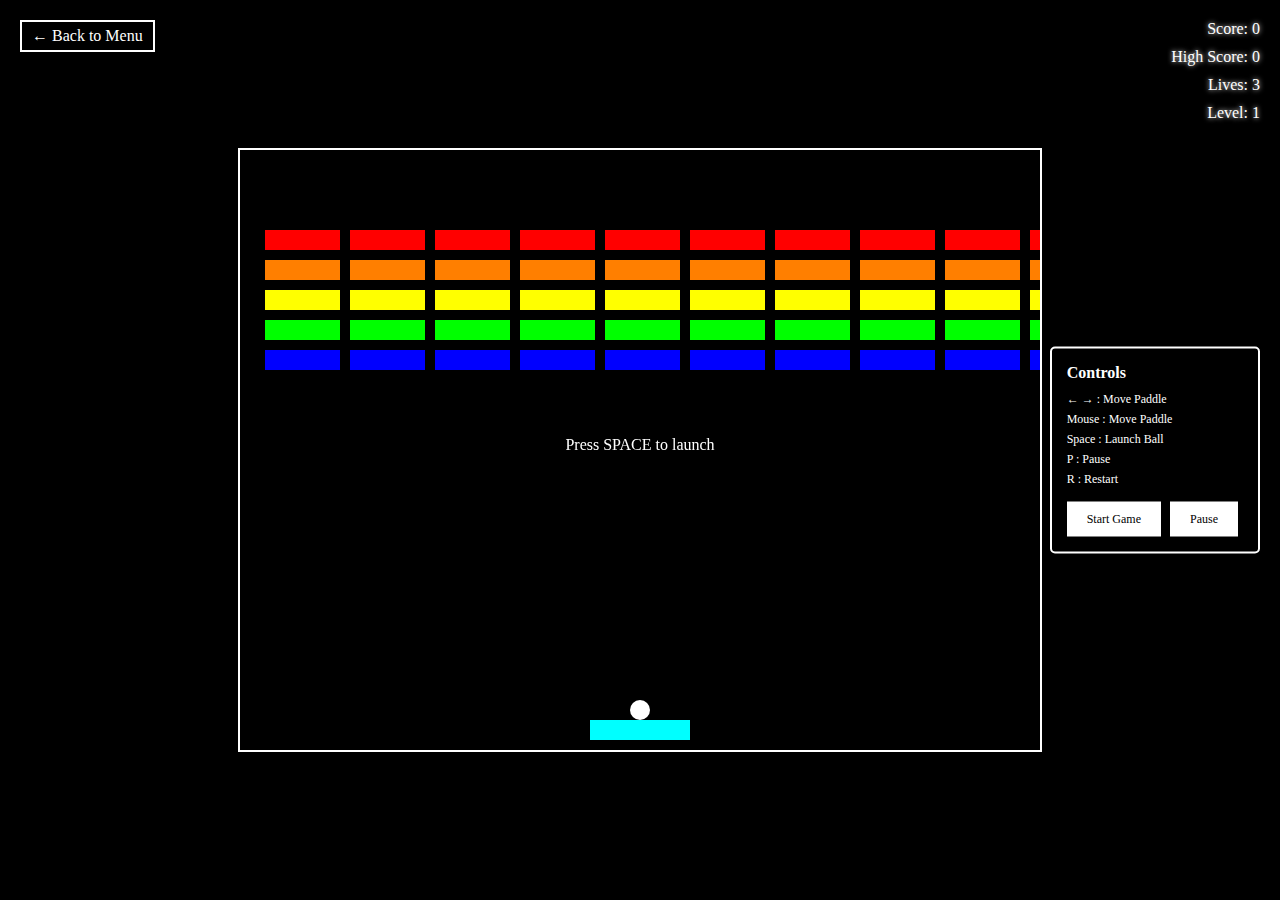
<file: games/breakout.html>
<!DOCTYPE html>
<html lang="en">
<head>
    <meta charset="UTF-8">
    <meta name="viewport" content="width=device-width, initial-scale=1.0">
    <title>Breakout</title>
    <link rel="stylesheet" href="../css/breakout.css">
</head>
<body>
    <div class="game-container">
        <a href="../index.html" class="back-button">← Back to Menu</a>
        <canvas id="gameCanvas"></canvas>
        <div class="score-container">
            <div class="score">Score: <span id="score">0</span></div>
            <div class="high-score">High Score: <span id="highScore">0</span></div>
            <div class="lives">Lives: <span id="lives">3</span></div>
            <div class="level">Level: <span id="level">1</span></div>
        </div>
        <div class="controls">
            <h3>Controls</h3>
            <p>← → : Move Paddle</p>
            <p>Mouse : Move Paddle</p>
            <p>Space : Launch Ball</p>
            <p>P : Pause</p>
            <p>R : Restart</p>
            <button id="startButton">Start Game</button>
            <button id="pauseButton">Pause</button>
        </div>
    </div>
    <script src="breakout.js"></script>
</body>
</html>
</file>
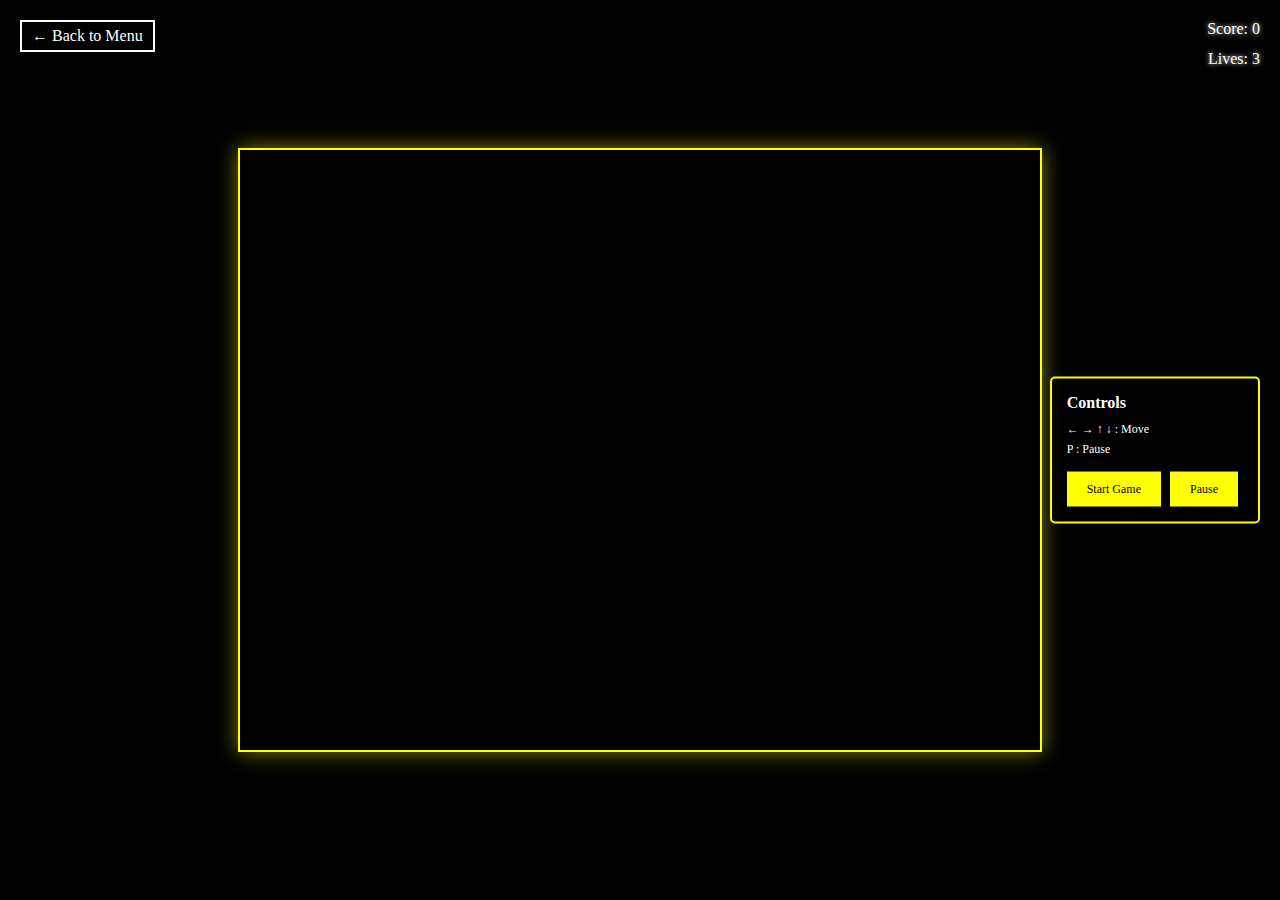
<file: games/pacman.html>
<!DOCTYPE html>
<html lang="en">
<head>
    <meta charset="UTF-8">
    <meta name="viewport" content="width=device-width, initial-scale=1.0">
    <title>Pac-Man</title>
    <link rel="stylesheet" href="../css/pacman.css">
</head>
<body>
    <div class="game-container">
        <a href="../index.html" class="back-button">← Back to Menu</a>
        <canvas id="gameCanvas" width="800" height="600"></canvas>
        <div class="score-container">
            <div class="score">Score: <span id="score">0</span></div>
            <div class="lives">Lives: <span id="lives">3</span></div>
        </div>
        <div class="controls">
            <h3>Controls</h3>
            <p>← → ↑ ↓ : Move</p>
            <p>P : Pause</p>
            <button id="startButton">Start Game</button>
            <button id="pauseButton">Pause</button>
        </div>
    </div>
    <script src="../js/gameEngine.js"></script>
    <script src="../js/inputHandler.js"></script>
    <script src="pacman.js"></script>
</body>
</html>
</file>
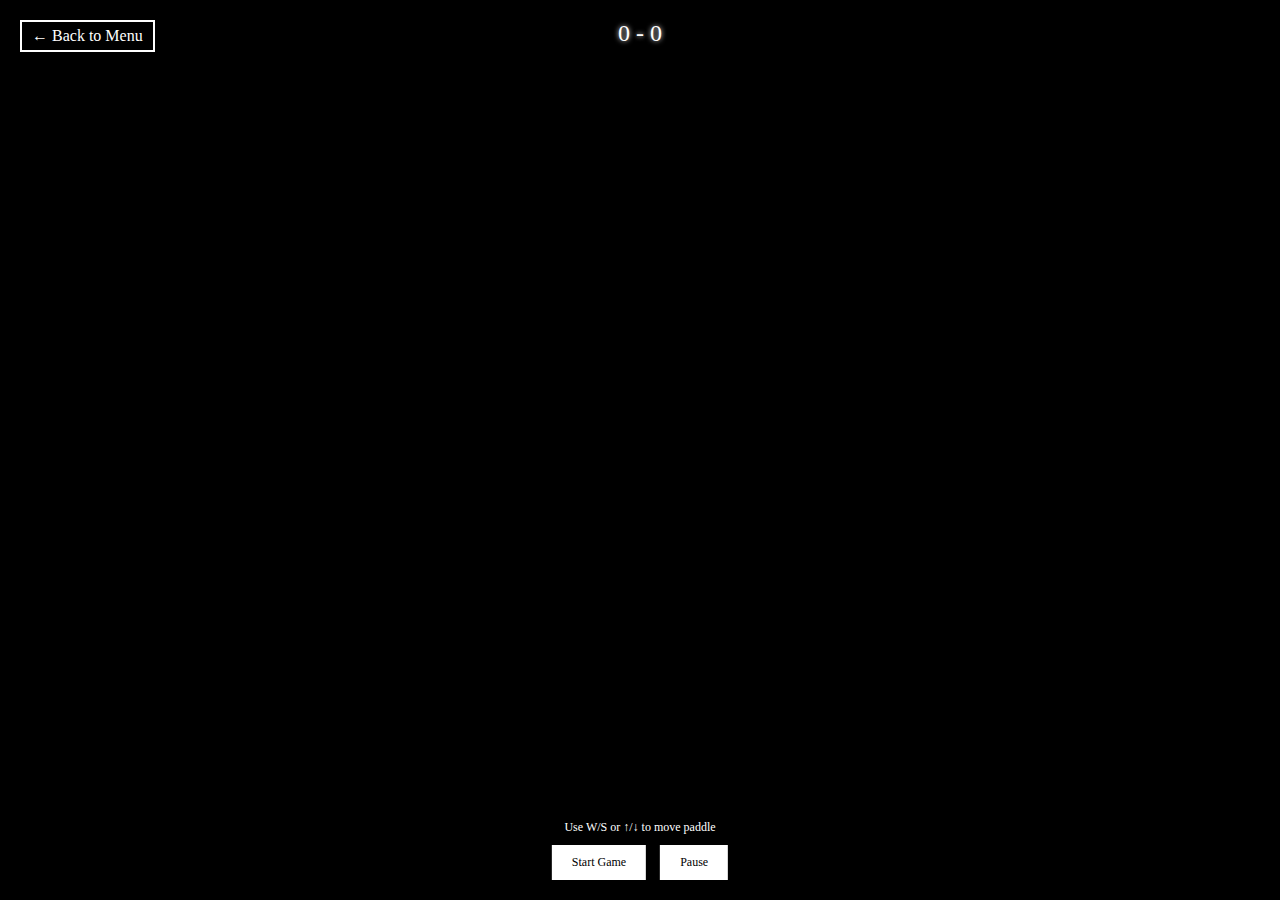
<file: games/pong.html>
<!DOCTYPE html>
<html lang="en">
<head>
    <meta charset="UTF-8">
    <meta name="viewport" content="width=device-width, initial-scale=1.0">
    <title>Pong</title>
    <link rel="stylesheet" href="../css/pong.css">
</head>
<body>
    <div class="game-container">
        <a href="../index.html" class="back-button">← Back to Menu</a>
        <canvas id="gameCanvas"></canvas>
        <div class="score">
            <span id="playerScore">0</span> - <span id="computerScore">0</span>
        </div>
        <div class="controls">
            <p>Use W/S or ↑/↓ to move paddle</p>
            <button id="startButton">Start Game</button>
            <button id="pauseButton">Pause</button>
        </div>
    </div>
    <script src="../js/gameEngine.js"></script>
    <script src="../js/inputHandler.js"></script>
    <script src="pong.js"></script>
</body>
</html>
</file>
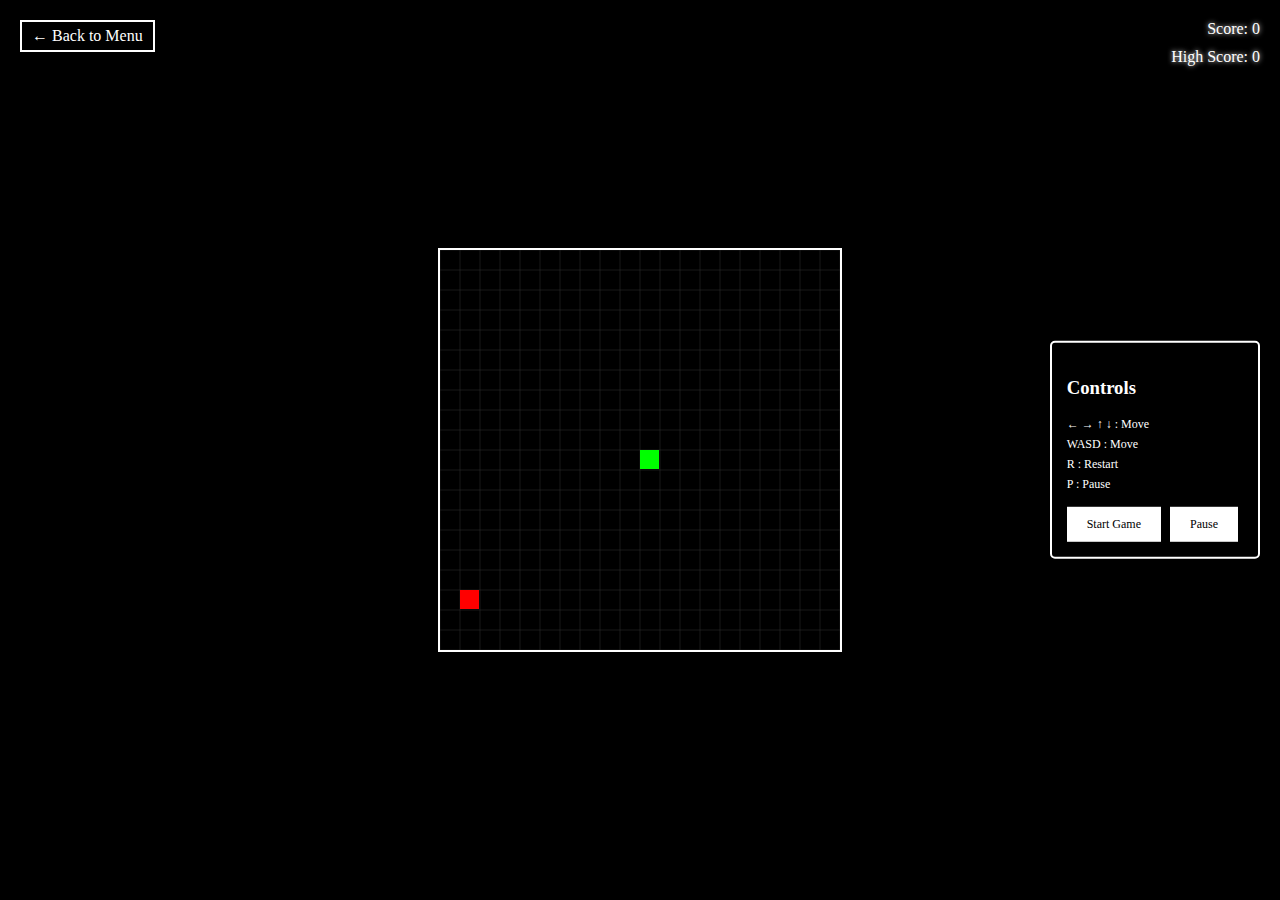
<file: games/snake.html>
<!DOCTYPE html>
<html lang="en">
<head>
    <meta charset="UTF-8">
    <meta name="viewport" content="width=device-width, initial-scale=1.0">
    <title>Snake</title>
    <link rel="stylesheet" href="../css/snake.css">
</head>
<body>
    <div class="game-container">
        <a href="../index.html" class="back-button">← Back to Menu</a>
        <canvas id="gameCanvas"></canvas>
        <div class="score-container">
            <div class="score">Score: <span id="score">0</span></div>
            <div class="high-score">High Score: <span id="highScore">0</span></div>
        </div>
        <div class="controls">
            <h3>Controls</h3>
            <p>← → ↑ ↓ : Move</p>
            <p>WASD : Move</p>
            <p>R : Restart</p>
            <p>P : Pause</p>
            <button id="startButton">Start Game</button>
            <button id="pauseButton">Pause</button>
        </div>
    </div>
    <script src="snake.js"></script>
</body>
</html>
</file>
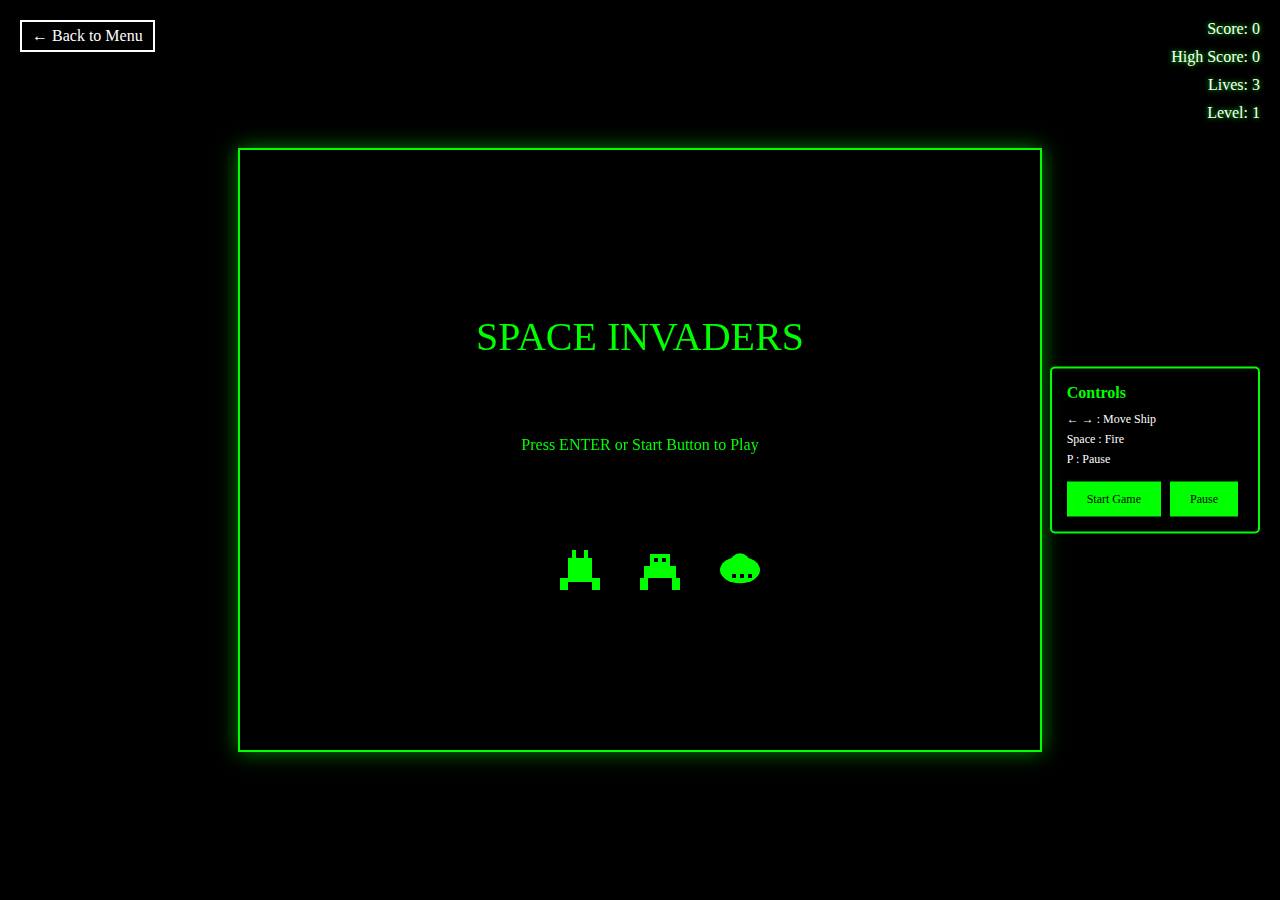
<file: games/spaceinvaders.html>
<!DOCTYPE html>
<html lang="en">
<head>
    <meta charset="UTF-8">
    <meta name="viewport" content="width=device-width, initial-scale=1.0">
    <title>Space Invaders</title>
    <link rel="stylesheet" href="../css/spaceinvaders.css">
</head>
<body>
    <div class="game-container">
        <a href="../index.html" class="back-button">← Back to Menu</a>
        <canvas id="gameCanvas" width="800" height="600"></canvas>
        <div class="score-container">
            <div class="score">Score: <span id="score">0</span></div>
            <div class="high-score">High Score: <span id="highScore">0</span></div>
            <div class="lives">Lives: <span id="lives">3</span></div>
            <div class="level">Level: <span id="level">1</span></div>
        </div>
        <div class="controls">
            <h3>Controls</h3>
            <p>← → : Move Ship</p>
            <p>Space : Fire</p>
            <p>P : Pause</p>
            <button id="startButton">Start Game</button>
            <button id="pauseButton">Pause</button>
        </div>
    </div>
    <script src="spaceinvaders.js"></script>
</body>
</html>
</file>
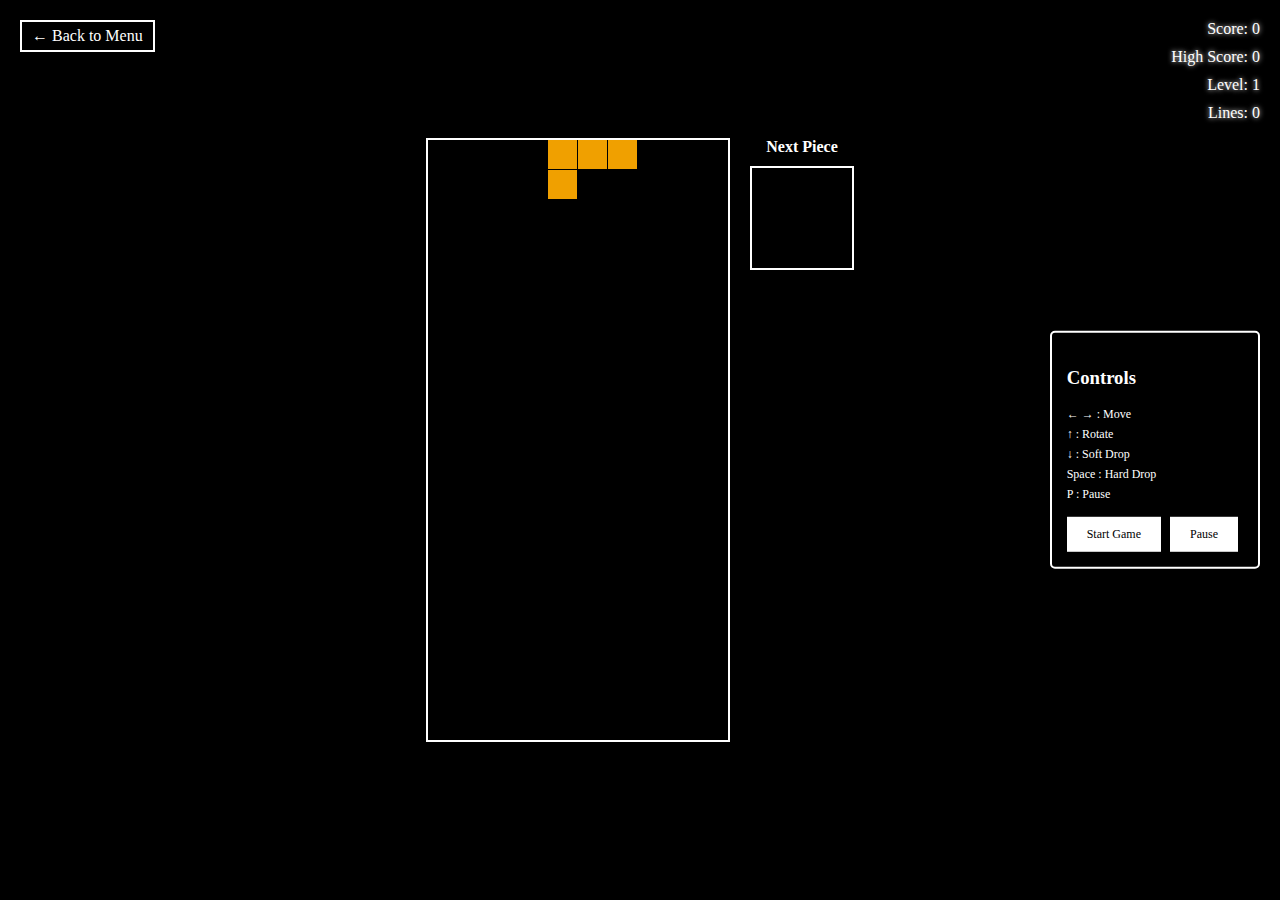
<file: games/tetris.html>
<!DOCTYPE html>
<html lang="en">
<head>
    <meta charset="UTF-8">
    <meta name="viewport" content="width=device-width, initial-scale=1.0">
    <title>Tetris</title>
    <link rel="stylesheet" href="../css/tetris.css">
</head>
<body>
    <div class="game-container">
        <a href="../index.html" class="back-button">← Back to Menu</a>
        
        <div class="game-area">
            <canvas id="gameCanvas"></canvas>
            <div class="next-piece">
                <h3>Next Piece</h3>
                <canvas id="nextPieceCanvas"></canvas>
            </div>
        </div>
        
        <div class="score-container">
            <div class="score">Score: 0</div>
            <div class="high-score">High Score: 0</div>
            <div class="level">Level: 1</div>
            <div class="lines">Lines: 0</div>
        </div>
        
        <div class="controls">
            <h3>Controls</h3>
            <p>← → : Move</p>
            <p>↑ : Rotate</p>
            <p>↓ : Soft Drop</p>
            <p>Space : Hard Drop</p>
            <p>P : Pause</p>
            <button id="startButton">Start Game</button>
            <button id="pauseButton">Pause</button>
        </div>
    </div>
    <script src="tetris.js"></script>
</body>
</html>
</file>
<file: css/breakout.css>
body {
    margin: 0;
    padding: 0;
    display: flex;
    justify-content: center;
    align-items: center;
    min-height: 100vh;
    background-color: #000;
    font-family: 'Press Start 2P', cursive;
    overflow: hidden;
}

.game-container {
    position: relative;
    width: 100vw;
    height: 100vh;
    background-color: #000;
    display: flex;
    flex-direction: column;
    align-items: center;
    justify-content: center;
}

.back-button {
    position: absolute;
    top: 20px;
    left: 20px;
    color: #fff;
    text-decoration: none;
    font-size: 16px;
    padding: 5px 10px;
    border: 2px solid #fff;
    background-color: rgba(0, 0, 0, 0.5);
    transition: all 0.3s;
    z-index: 10;
}

.back-button:hover {
    background-color: #fff;
    color: #000;
    box-shadow: 0 0 10px #fff;
}

canvas {
    display: block;
    background-color: #000;
    image-rendering: pixelated;
    border: 2px solid #fff;
    width: 800px;
    height: 600px;
}

.score-container {
    position: absolute;
    top: 20px;
    right: 20px;
    color: #fff;
    font-size: 16px;
    text-align: right;
    z-index: 10;
}

.score, .high-score, .lives, .level {
    margin-bottom: 10px;
    text-shadow: 0 0 5px #fff;
}

.controls {
    position: absolute;
    right: 20px;
    top: 50%;
    transform: translateY(-50%);
    text-align: left;
    color: #fff;
    background-color: rgba(0, 0, 0, 0.5);
    border: 2px solid #fff;
    padding: 15px;
    border-radius: 5px;
    z-index: 10;
    max-width: 200px;
}

.controls h3 {
    margin-top: 0;
    margin-bottom: 10px;
    font-size: 16px;
}

.controls p {
    margin: 5px 0;
    font-size: 12px;
}

button {
    background-color: #fff;
    color: #000;
    border: none;
    padding: 10px 20px;
    margin: 10px 5px 0 0;
    cursor: pointer;
    font-family: 'Press Start 2P', cursive;
    font-size: 12px;
    transition: all 0.3s;
}

button:hover {
    background-color: #000;
    color: #fff;
    box-shadow: 0 0 10px #fff;
}

@media (max-width: 900px) {
    canvas {
        width: 600px;
        height: 450px;
    }
}

@media (max-width: 700px) {
    canvas {
        width: 400px;
        height: 300px;
    }
}
</file>
<file: css/pacman.css>
body {
    margin: 0;
    padding: 0;
    display: flex;
    justify-content: center;
    align-items: center;
    min-height: 100vh;
    background-color: #000;
    font-family: 'Press Start 2P', cursive;
    overflow: hidden;
}

.game-container {
    position: relative;
    width: 100vw;
    height: 100vh;
    background-color: #000;
    display: flex;
    flex-direction: column;
    align-items: center;
    justify-content: center;
}

.back-button {
    position: absolute;
    top: 20px;
    left: 20px;
    color: #fff;
    text-decoration: none;
    font-size: 16px;
    padding: 5px 10px;
    border: 2px solid #fff;
    background-color: rgba(0, 0, 0, 0.5);
    transition: all 0.3s;
    z-index: 10;
}

.back-button:hover {
    background-color: #fff;
    color: #000;
    box-shadow: 0 0 10px #fff;
}

canvas {
    display: block;
    background-color: #000;
    image-rendering: pixelated;
    border: 2px solid #FFFF00;
    box-shadow: 0 0 20px rgba(255, 255, 0, 0.5);
}

.score, .lives {
    position: absolute;
    color: #fff;
    font-size: 16px;
    text-shadow: 0 0 5px #fff;
}

.score {
    top: 20px;
    right: 20px;
}

.lives {
    top: 50px;
    right: 20px;
}

.controls {
    position: absolute;
    right: 20px;
    top: 50%;
    transform: translateY(-50%);
    text-align: left;
    color: #fff;
    background-color: rgba(0, 0, 0, 0.5);
    border: 2px solid #FFFF00;
    padding: 15px;
    border-radius: 5px;
    z-index: 10;
    max-width: 200px;
}

.controls h3 {
    margin-top: 0;
    margin-bottom: 10px;
    font-size: 16px;
}

.controls p {
    margin: 5px 0;
    font-size: 12px;
}

button {
    background-color: #FFFF00;
    color: #000;
    border: none;
    padding: 10px 20px;
    margin: 10px 5px 0 0;
    cursor: pointer;
    font-family: 'Press Start 2P', cursive;
    font-size: 12px;
    transition: all 0.3s;
}

button:hover {
    background-color: #000;
    color: #FFFF00;
    box-shadow: 0 0 10px #FFFF00;
}

@media (max-width: 900px) {
    canvas {
        width: 600px;
        height: 450px;
    }
}

@media (max-width: 700px) {
    canvas {
        width: 400px;
        height: 300px;
    }
}
</file>
<file: css/pong.css>
body {
    margin: 0;
    padding: 0;
    display: flex;
    justify-content: center;
    align-items: center;
    min-height: 100vh;
    background-color: #000;
    font-family: 'Press Start 2P', cursive;
    overflow: hidden;
}

.game-container {
    position: relative;
    width: 100vw;
    height: 100vh;
    background-color: #000;
    display: flex;
    flex-direction: column;
    align-items: center;
    justify-content: center;
}

.back-button {
    position: absolute;
    top: 20px;
    left: 20px;
    color: #fff;
    text-decoration: none;
    font-size: 16px;
    padding: 5px 10px;
    border: 2px solid #fff;
    background-color: rgba(0, 0, 0, 0.5);
    transition: all 0.3s;
    z-index: 10;
}

.back-button:hover {
    background-color: #fff;
    color: #000;
    box-shadow: 0 0 10px #fff;
}

canvas {
    display: block;
    background-color: #000;
    image-rendering: pixelated;
    width: 100%;
    height: 100%;
    max-width: 100%;
    max-height: 100%;
}

.score {
    position: absolute;
    top: 20px;
    left: 50%;
    transform: translateX(-50%);
    color: #fff;
    font-size: 24px;
    text-shadow: 0 0 5px #fff;
    z-index: 10;
}

.controls {
    position: absolute;
    bottom: 20px;
    left: 50%;
    transform: translateX(-50%);
    text-align: center;
    color: #fff;
    z-index: 10;
}

.controls p {
    margin-bottom: 10px;
    font-size: 12px;
}

button {
    background-color: #fff;
    color: #000;
    border: none;
    padding: 10px 20px;
    margin: 0 5px;
    cursor: pointer;
    font-family: 'Press Start 2P', cursive;
    font-size: 12px;
    transition: all 0.3s;
}

button:hover {
    background-color: #000;
    color: #fff;
    box-shadow: 0 0 10px #fff;
}
</file>
<file: css/snake.css>
body {
    margin: 0;
    padding: 0;
    display: flex;
    justify-content: center;
    align-items: center;
    min-height: 100vh;
    background-color: #000;
    font-family: 'Press Start 2P', cursive;
    overflow: hidden;
}

.game-container {
    position: relative;
    width: 100vw;
    height: 100vh;
    background-color: #000;
    display: flex;
    flex-direction: column;
    align-items: center;
    justify-content: center;
}

.back-button {
    position: absolute;
    top: 20px;
    left: 20px;
    color: #fff;
    text-decoration: none;
    font-size: 16px;
    padding: 5px 10px;
    border: 2px solid #fff;
    background-color: rgba(0, 0, 0, 0.5);
    transition: all 0.3s;
    z-index: 10;
}

.back-button:hover {
    background-color: #fff;
    color: #000;
    box-shadow: 0 0 10px #fff;
}

canvas {
    display: block;
    background-color: #000;
    image-rendering: pixelated;
    border: 2px solid #fff;
    width: 400px;
    height: 400px;
}

.score-container {
    position: absolute;
    top: 20px;
    right: 20px;
    color: #fff;
    font-size: 16px;
    text-align: right;
    z-index: 10;
}

.score, .high-score {
    margin-bottom: 10px;
    text-shadow: 0 0 5px #fff;
}

.controls {
    position: absolute;
    right: 20px;
    top: 50%;
    transform: translateY(-50%);
    text-align: left;
    color: #fff;
    background-color: rgba(0, 0, 0, 0.5);
    border: 2px solid #fff;
    padding: 15px;
    border-radius: 5px;
    z-index: 10;
    max-width: 200px;
}

.controls p {
    margin: 5px 0;
    font-size: 12px;
}

button {
    background-color: #fff;
    color: #000;
    border: none;
    padding: 10px 20px;
    margin: 10px 5px 0 0;
    cursor: pointer;
    font-family: 'Press Start 2P', cursive;
    font-size: 12px;
    transition: all 0.3s;
}

button:hover {
    background-color: #000;
    color: #fff;
    box-shadow: 0 0 10px #fff;
}
</file>
<file: css/spaceinvaders.css>
body {
    margin: 0;
    padding: 0;
    display: flex;
    justify-content: center;
    align-items: center;
    min-height: 100vh;
    background-color: #000;
    font-family: 'Press Start 2P', cursive;
    overflow: hidden;
}

.game-container {
    position: relative;
    width: 100vw;
    height: 100vh;
    background-color: #000;
    display: flex;
    flex-direction: column;
    align-items: center;
    justify-content: center;
}

.back-button {
    position: absolute;
    top: 20px;
    left: 20px;
    color: #fff;
    text-decoration: none;
    font-size: 16px;
    padding: 5px 10px;
    border: 2px solid #fff;
    background-color: rgba(0, 0, 0, 0.5);
    transition: all 0.3s;
    z-index: 10;
}

.back-button:hover {
    background-color: #fff;
    color: #000;
    box-shadow: 0 0 10px #fff;
}

canvas {
    display: block;
    background-color: #000;
    image-rendering: pixelated;
    border: 2px solid #00ff00;
    box-shadow: 0 0 20px rgba(0, 255, 0, 0.5);
}

.score-container {
    position: absolute;
    top: 20px;
    right: 20px;
    color: #fff;
    font-size: 16px;
    text-align: right;
    z-index: 10;
}

.score, .high-score, .lives, .level {
    margin-bottom: 10px;
    text-shadow: 0 0 5px #00ff00;
}

.controls {
    position: absolute;
    right: 20px;
    top: 50%;
    transform: translateY(-50%);
    text-align: left;
    color: #fff;
    background-color: rgba(0, 0, 0, 0.5);
    border: 2px solid #00ff00;
    padding: 15px;
    border-radius: 5px;
    z-index: 10;
    max-width: 200px;
}

.controls h3 {
    margin-top: 0;
    margin-bottom: 10px;
    font-size: 16px;
    color: #00ff00;
}

.controls p {
    margin: 5px 0;
    font-size: 12px;
}

button {
    background-color: #00ff00;
    color: #000;
    border: none;
    padding: 10px 20px;
    margin: 10px 5px 0 0;
    cursor: pointer;
    font-family: 'Press Start 2P', cursive;
    font-size: 12px;
    transition: all 0.3s;
}

button:hover {
    background-color: #000;
    color: #00ff00;
    box-shadow: 0 0 10px #00ff00;
}

@media (max-width: 900px) {
    canvas {
        width: 600px;
        height: 450px;
    }
}

@media (max-width: 700px) {
    canvas {
        width: 400px;
        height: 300px;
    }
}
</file>
<file: css/tetris.css>
body {
    margin: 0;
    padding: 0;
    display: flex;
    justify-content: center;
    align-items: center;
    min-height: 100vh;
    background-color: #000;
    font-family: 'Press Start 2P', cursive;
    overflow: hidden;
}

.game-container {
    position: relative;
    width: 100vw;
    height: 100vh;
    background-color: #000;
    display: flex;
    flex-direction: column;
    align-items: center;
    justify-content: center;
}

.back-button {
    position: absolute;
    top: 20px;
    left: 20px;
    color: #fff;
    text-decoration: none;
    font-size: 16px;
    padding: 5px 10px;
    border: 2px solid #fff;
    background-color: rgba(0, 0, 0, 0.5);
    transition: all 0.3s;
    z-index: 10;
}

.back-button:hover {
    background-color: #fff;
    color: #000;
    box-shadow: 0 0 10px #fff;
}

.game-area {
    display: flex;
    gap: 20px;
    margin-bottom: 20px;
}

canvas {
    display: block;
    background-color: #000;
    image-rendering: pixelated;
    border: 2px solid #fff;
}

#gameCanvas {
    width: 300px;
    height: 600px;
}

#nextPieceCanvas {
    width: 100px;
    height: 100px;
}

.next-piece {
    color: #fff;
    text-align: center;
}

.next-piece h3 {
    margin: 0 0 10px 0;
    font-size: 16px;
}

.score-container {
    position: absolute;
    top: 20px;
    right: 20px;
    color: #fff;
    font-size: 16px;
    text-align: right;
    z-index: 10;
}

.score, .high-score, .level, .lines {
    margin-bottom: 10px;
    text-shadow: 0 0 5px #fff;
}

.controls {
    position: absolute;
    right: 20px;
    top: 50%;
    transform: translateY(-50%);
    text-align: left;
    color: #fff;
    background-color: rgba(0, 0, 0, 0.5);
    border: 2px solid #fff;
    padding: 15px;
    border-radius: 5px;
    z-index: 10;
    max-width: 200px;
}

.controls p {
    margin: 5px 0;
    font-size: 12px;
}

button {
    background-color: #fff;
    color: #000;
    border: none;
    padding: 10px 20px;
    margin: 10px 5px 0 0;
    cursor: pointer;
    font-family: 'Press Start 2P', cursive;
    font-size: 12px;
    transition: all 0.3s;
}

button:hover {
    background-color: #000;
    color: #fff;
    box-shadow: 0 0 10px #fff;
}
</file>
